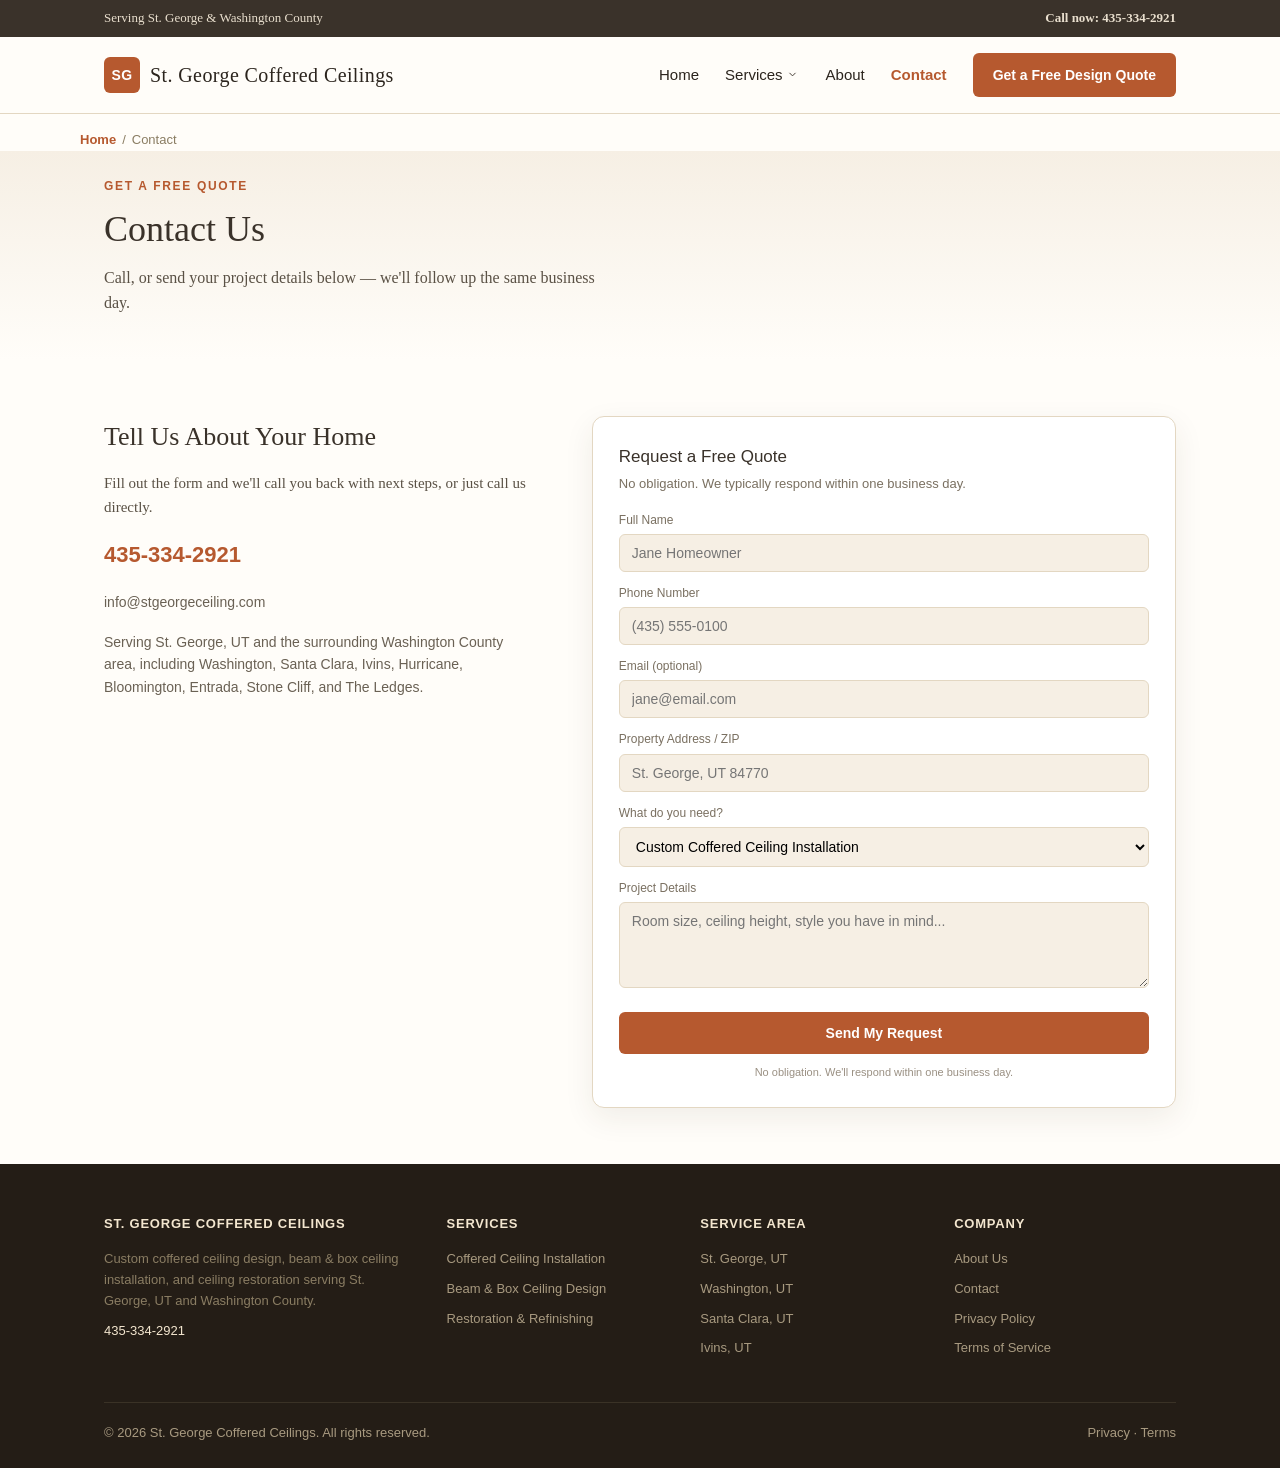
<file: contact/index.html>
<!DOCTYPE html>
<html lang="en">
<head>
<meta charset="UTF-8">
<meta name="viewport" content="width=device-width, initial-scale=1.0">
<meta name="robots" content="index, follow">
<title>Contact St. George Coffered Ceilings | Free Design Quote</title>
<meta name="description" content="Request a free coffered ceiling design quote in St. George, UT. Call or send your project details — we'll respond the same business day.">
<link rel="canonical" href="https://www.stgeorgeceiling.com/contact/">
<link rel="stylesheet" href="/assets/style.css">
<link rel="icon" href="data:image/svg+xml,%3Csvg%20xmlns='http://www.w3.org/2000/svg'%20viewBox='0%200%20100%20100'%3E%3Crect%20width='100'%20height='100'%20rx='16'%20fill='%23b6592f'/%3E%3Ctext%20x='50'%20y='65'%20font-size='42'%20font-family='Georgia,serif'%20fill='white'%20text-anchor='middle'%3ESG%3C/text%3E%3C/svg%3E">
<meta property="og:type" content="website">
<meta property="og:title" content="Contact St. George Coffered Ceilings">
<meta property="og:description" content="Request a free coffered ceiling design quote in St. George, UT. We'll respond the same business day.">
<meta property="og:url" content="https://www.stgeorgeceiling.com/contact/">
<meta property="og:image" content="https://images.unsplash.com/photo-1766445318570-1dc4bf3f5d79?fm=jpg&q=70&w=1600&auto=format&fit=crop">
<meta name="twitter:card" content="summary_large_image">
</head>
<body>

<div class="topbar">
  <div class="wrap">
    <span>Serving St. George &amp; Washington County</span>
    <a href="tel:+14353342921">Call now: 435-334-2921</a>
  </div>
</div>

<header class="site">
  <nav class="wrap" aria-label="Primary">
    <a href="/" class="logo"><span class="mark" aria-hidden="true">SG</span> St. George Coffered Ceilings</a>
    <button class="nav-toggle" type="button" aria-label="Toggle menu" aria-expanded="false" aria-controls="primary-nav">
      <svg viewBox="0 0 24 24" fill="none" stroke="currentColor" stroke-width="1.8" stroke-linecap="round" aria-hidden="true"><path d="M3 6h18M3 12h18M3 18h18"></path></svg>
    </button>
    <div class="navlinks sans" id="primary-nav">
      <a href="/" class="navlink">Home</a>
      <div class="dropdown">
        <a href="/services/">Services</a>
        <button class="dropdown-toggle" type="button" aria-expanded="false" aria-controls="services-menu" aria-label="Toggle services menu">
          <svg class="chev" viewBox="0 0 24 24" fill="none" stroke="currentColor" stroke-width="2" stroke-linecap="round" stroke-linejoin="round" aria-hidden="true"><polyline points="6 9 12 15 18 9"></polyline></svg>
        </button>
        <div class="menu" id="services-menu">
          <a href="/services/custom-coffered-ceiling-installation/">Custom Coffered Ceiling Installation</a>
          <a href="/services/beam-box-ceiling-design/">Beam &amp; Box Ceiling Design</a>
          <a href="/services/ceiling-restoration-refinishing/">Ceiling Restoration &amp; Refinishing</a>
        </div>
      </div>
      <a href="/about/" class="navlink">About</a>
      <a href="/contact/" class="navlink" aria-current="page">Contact</a>
      <a href="/contact/" class="cta-btn">Get a Free Design Quote</a>
    </div>
  </nav>
</header>

<div class="wrap breadcrumb"><a href="/">Home</a><span class="sep">/</span>Contact</div>

<section class="page-hero">
  <div class="wrap">
    <div class="eyebrow">Get a Free Quote</div>
    <h1>Contact Us</h1>
    <p class="lead">Call, or send your project details below — we'll follow up the same business day.</p>
  </div>
</section>

<section>
  <div class="wrap contact-grid">
    <div class="contact-info">
      <h2>Tell Us About Your Home</h2>
      <p>Fill out the form and we'll call you back with next steps, or just call us directly.</p>
      <a href="tel:+14353342921" class="phone-big">435-334-2921</a>
      <p style="font-family:sans-serif;font-size:14px;color:#6a6154;">info@stgeorgeceiling.com</p>
      <p class="areas">Serving St. George, UT and the surrounding Washington County area, including Washington, Santa Clara, Ivins, Hurricane, Bloomington, Entrada, Stone Cliff, and The Ledges.</p>
    </div>
    <div class="quote-card" style="margin-top:0;">
      <h3>Request a Free Quote</h3>
      <p>No obligation. We typically respond within one business day.</p>
      <form id="contactForm" class="lead-form" novalidate>
        <label for="c-name">Full Name</label>
        <input id="c-name" name="name" type="text" placeholder="Jane Homeowner" autocomplete="name" required>

        <label for="c-phone">Phone Number</label>
        <input id="c-phone" name="phone" type="tel" placeholder="(435) 555-0100" autocomplete="tel" required>

        <label for="c-email">Email (optional)</label>
        <input id="c-email" name="email" type="email" placeholder="jane@email.com" autocomplete="email">

        <label for="c-address">Property Address / ZIP</label>
        <input id="c-address" name="address" type="text" placeholder="St. George, UT 84770" autocomplete="postal-code">

        <label for="c-interest">What do you need?</label>
        <select id="c-interest" name="interest">
          <option>Custom Coffered Ceiling Installation</option>
          <option>Beam &amp; Box Ceiling Design</option>
          <option>Ceiling Restoration &amp; Refinishing</option>
          <option>Not sure yet — just want a quote</option>
        </select>

        <label for="c-message">Project Details</label>
        <textarea id="c-message" name="message" rows="4" placeholder="Room size, ceiling height, style you have in mind..."></textarea>

        <button type="submit" class="cta-btn">Send My Request</button>
        <div class="fine">No obligation. We'll respond within one business day.</div>
        <div class="form-status" role="status" aria-live="polite" hidden></div>
      </form>
    </div>
  </div>
</section>

<footer>
  <div class="wrap">
    <div class="foot-grid">
      <div>
        <h5>St. George Coffered Ceilings</h5>
        <p style="color:#8a7d63;">Custom coffered ceiling design, beam &amp; box ceiling installation, and ceiling restoration serving St. George, UT and Washington County.</p>
        <p style="margin-top:10px;color:#f3e6cf;">435-334-2921</p>
      </div>
      <div>
        <h5>Services</h5>
        <a href="/services/custom-coffered-ceiling-installation/">Coffered Ceiling Installation</a>
        <a href="/services/beam-box-ceiling-design/">Beam &amp; Box Ceiling Design</a>
        <a href="/services/ceiling-restoration-refinishing/">Restoration &amp; Refinishing</a>
      </div>
      <div>
        <h5>Service Area</h5>
        <a href="/#service-area">St. George, UT</a>
        <a href="/#service-area">Washington, UT</a>
        <a href="/#service-area">Santa Clara, UT</a>
        <a href="/#service-area">Ivins, UT</a>
      </div>
      <div>
        <h5>Company</h5>
        <a href="/about/">About Us</a>
        <a href="/contact/">Contact</a>
        <a href="/privacy-policy/">Privacy Policy</a>
        <a href="/terms/">Terms of Service</a>
      </div>
    </div>
    <div class="foot-bottom">
      <span>© 2026 St. George Coffered Ceilings. All rights reserved.</span>
      <span>Privacy · Terms</span>
    </div>
  </div>
</footer>

<div class="sticky-call"><a href="tel:+14353342921">Call Now — Free Quote: 435-334-2921</a></div>

<script src="/assets/site.js"></script>
</body>
</html>
</file>
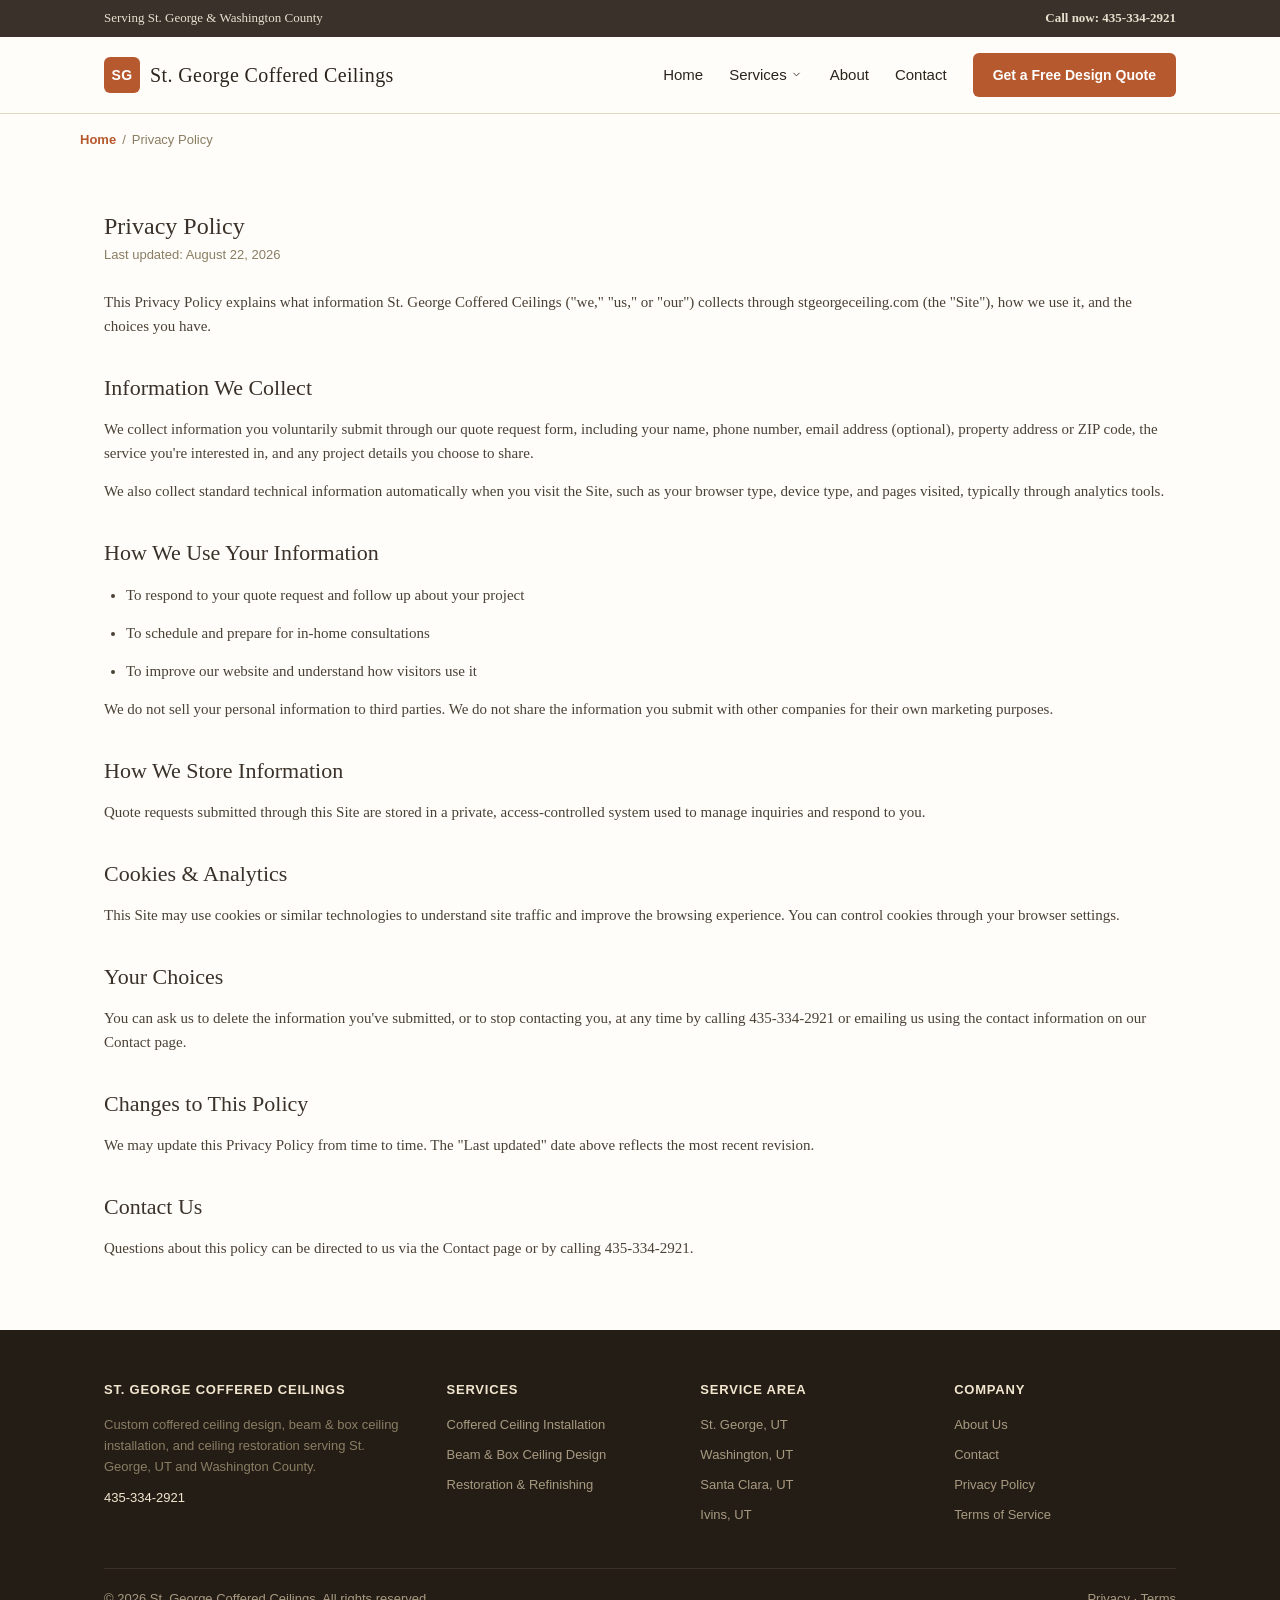
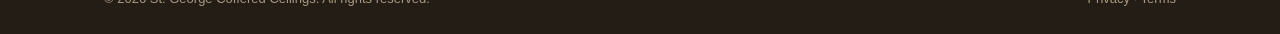
<file: privacy-policy/index.html>
<!DOCTYPE html>
<html lang="en">
<head>
<meta charset="UTF-8">
<meta name="viewport" content="width=device-width, initial-scale=1.0">
<meta name="robots" content="index, follow">
<title>Privacy Policy | St. George Coffered Ceilings</title>
<meta name="description" content="Privacy policy for stgeorgeceiling.com — what information we collect through our quote form and how it's used.">
<link rel="canonical" href="https://www.stgeorgeceiling.com/privacy-policy/">
<link rel="stylesheet" href="/assets/style.css">
<link rel="icon" href="data:image/svg+xml,%3Csvg%20xmlns='http://www.w3.org/2000/svg'%20viewBox='0%200%20100%20100'%3E%3Crect%20width='100'%20height='100'%20rx='16'%20fill='%23b6592f'/%3E%3Ctext%20x='50'%20y='65'%20font-size='42'%20font-family='Georgia,serif'%20fill='white'%20text-anchor='middle'%3ESG%3C/text%3E%3C/svg%3E">
</head>
<body>

<div class="topbar">
  <div class="wrap">
    <span>Serving St. George &amp; Washington County</span>
    <a href="tel:+14353342921">Call now: 435-334-2921</a>
  </div>
</div>

<header class="site">
  <nav class="wrap" aria-label="Primary">
    <a href="/" class="logo"><span class="mark" aria-hidden="true">SG</span> St. George Coffered Ceilings</a>
    <button class="nav-toggle" type="button" aria-label="Toggle menu" aria-expanded="false" aria-controls="primary-nav">
      <svg viewBox="0 0 24 24" fill="none" stroke="currentColor" stroke-width="1.8" stroke-linecap="round" aria-hidden="true"><path d="M3 6h18M3 12h18M3 18h18"></path></svg>
    </button>
    <div class="navlinks sans" id="primary-nav">
      <a href="/" class="navlink">Home</a>
      <div class="dropdown">
        <a href="/services/">Services</a>
        <button class="dropdown-toggle" type="button" aria-expanded="false" aria-controls="services-menu" aria-label="Toggle services menu">
          <svg class="chev" viewBox="0 0 24 24" fill="none" stroke="currentColor" stroke-width="2" stroke-linecap="round" stroke-linejoin="round" aria-hidden="true"><polyline points="6 9 12 15 18 9"></polyline></svg>
        </button>
        <div class="menu" id="services-menu">
          <a href="/services/custom-coffered-ceiling-installation/">Custom Coffered Ceiling Installation</a>
          <a href="/services/beam-box-ceiling-design/">Beam &amp; Box Ceiling Design</a>
          <a href="/services/ceiling-restoration-refinishing/">Ceiling Restoration &amp; Refinishing</a>
        </div>
      </div>
      <a href="/about/" class="navlink">About</a>
      <a href="/contact/" class="navlink">Contact</a>
      <a href="/contact/" class="cta-btn">Get a Free Design Quote</a>
    </div>
  </nav>
</header>

<div class="wrap breadcrumb"><a href="/">Home</a><span class="sep">/</span>Privacy Policy</div>

<section>
  <div class="wrap legal">
    <h1>Privacy Policy</h1>
    <div class="updated">Last updated: August 22, 2026</div>

    <p>This Privacy Policy explains what information St. George Coffered Ceilings ("we," "us," or "our") collects through stgeorgeceiling.com (the "Site"), how we use it, and the choices you have.</p>

    <h2>Information We Collect</h2>
    <p>We collect information you voluntarily submit through our quote request form, including your name, phone number, email address (optional), property address or ZIP code, the service you're interested in, and any project details you choose to share.</p>
    <p>We also collect standard technical information automatically when you visit the Site, such as your browser type, device type, and pages visited, typically through analytics tools.</p>

    <h2>How We Use Your Information</h2>
    <ul>
      <li>To respond to your quote request and follow up about your project</li>
      <li>To schedule and prepare for in-home consultations</li>
      <li>To improve our website and understand how visitors use it</li>
    </ul>
    <p>We do not sell your personal information to third parties. We do not share the information you submit with other companies for their own marketing purposes.</p>

    <h2>How We Store Information</h2>
    <p>Quote requests submitted through this Site are stored in a private, access-controlled system used to manage inquiries and respond to you.</p>

    <h2>Cookies &amp; Analytics</h2>
    <p>This Site may use cookies or similar technologies to understand site traffic and improve the browsing experience. You can control cookies through your browser settings.</p>

    <h2>Your Choices</h2>
    <p>You can ask us to delete the information you've submitted, or to stop contacting you, at any time by calling <a href="tel:+14353342921">435-334-2921</a> or emailing us using the contact information on our <a href="/contact/">Contact page</a>.</p>

    <h2>Changes to This Policy</h2>
    <p>We may update this Privacy Policy from time to time. The "Last updated" date above reflects the most recent revision.</p>

    <h2>Contact Us</h2>
    <p>Questions about this policy can be directed to us via the <a href="/contact/">Contact page</a> or by calling <a href="tel:+14353342921">435-334-2921</a>.</p>
  </div>
</section>

<footer>
  <div class="wrap">
    <div class="foot-grid">
      <div>
        <h5>St. George Coffered Ceilings</h5>
        <p style="color:#8a7d63;">Custom coffered ceiling design, beam &amp; box ceiling installation, and ceiling restoration serving St. George, UT and Washington County.</p>
        <p style="margin-top:10px;color:#f3e6cf;">435-334-2921</p>
      </div>
      <div>
        <h5>Services</h5>
        <a href="/services/custom-coffered-ceiling-installation/">Coffered Ceiling Installation</a>
        <a href="/services/beam-box-ceiling-design/">Beam &amp; Box Ceiling Design</a>
        <a href="/services/ceiling-restoration-refinishing/">Restoration &amp; Refinishing</a>
      </div>
      <div>
        <h5>Service Area</h5>
        <a href="/#service-area">St. George, UT</a>
        <a href="/#service-area">Washington, UT</a>
        <a href="/#service-area">Santa Clara, UT</a>
        <a href="/#service-area">Ivins, UT</a>
      </div>
      <div>
        <h5>Company</h5>
        <a href="/about/">About Us</a>
        <a href="/contact/">Contact</a>
        <a href="/privacy-policy/">Privacy Policy</a>
        <a href="/terms/">Terms of Service</a>
      </div>
    </div>
    <div class="foot-bottom">
      <span>© 2026 St. George Coffered Ceilings. All rights reserved.</span>
      <span>Privacy · Terms</span>
    </div>
  </div>
</footer>

<div class="sticky-call"><a href="tel:+14353342921">Call Now — Free Quote: 435-334-2921</a></div>

<script src="/assets/site.js"></script>
</body>
</html>
</file>
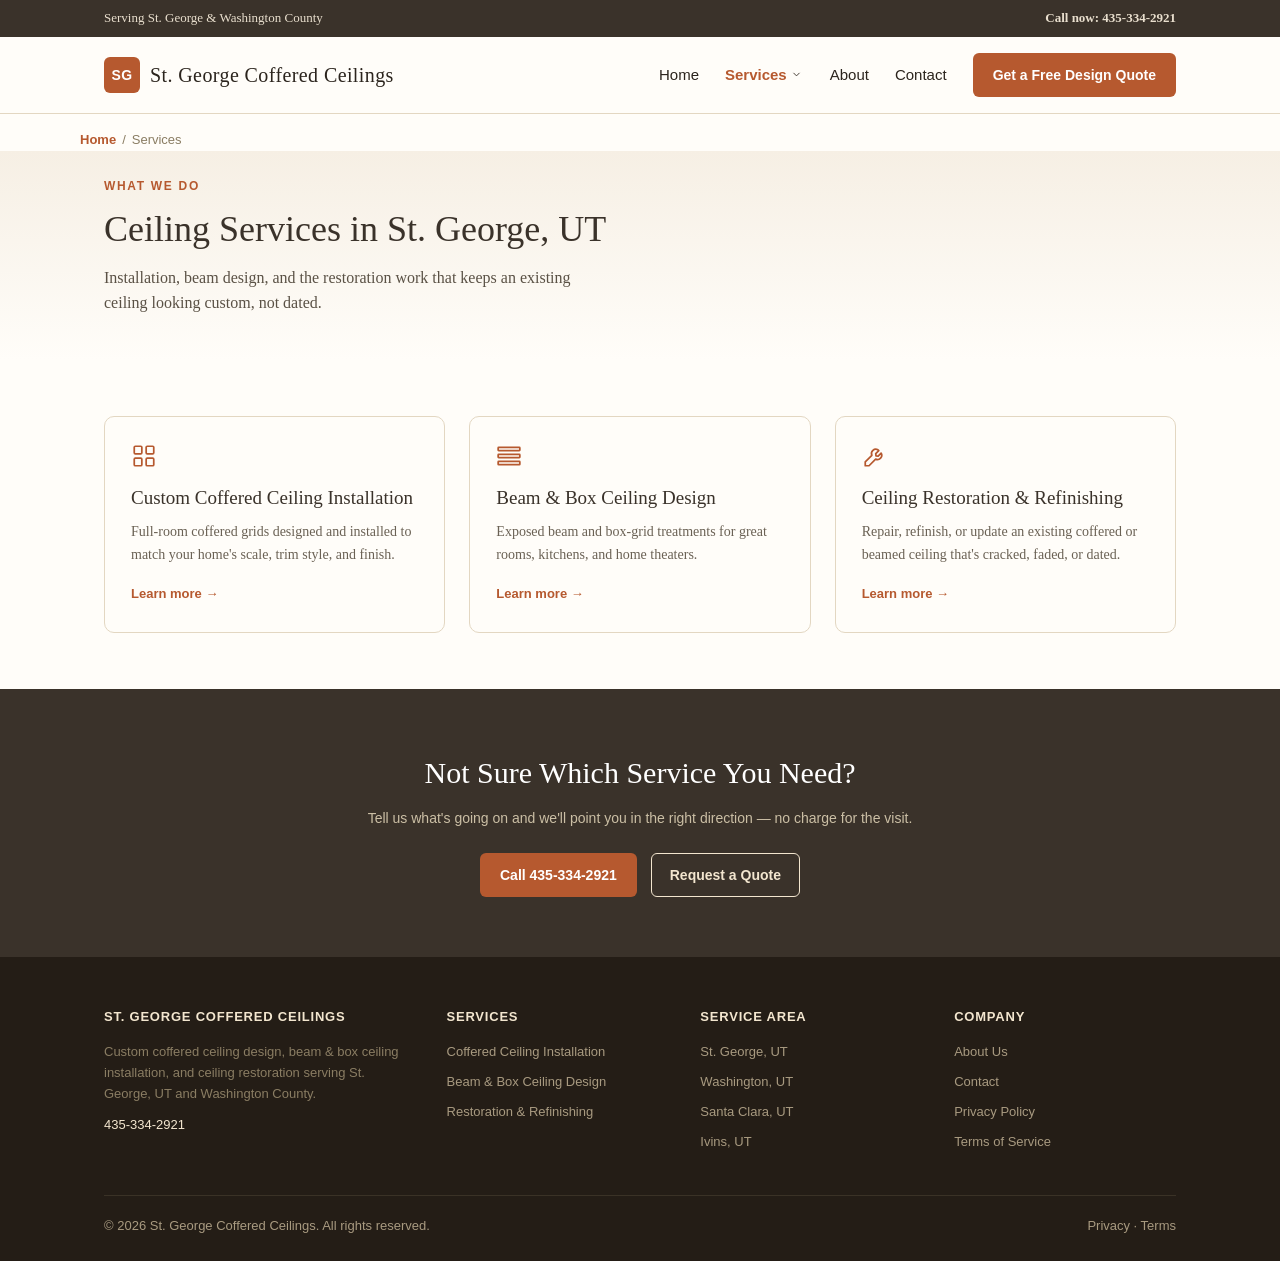
<file: services/index.html>
<!DOCTYPE html>
<html lang="en">
<head>
<meta charset="UTF-8">
<meta name="viewport" content="width=device-width, initial-scale=1.0">
<meta name="robots" content="index, follow">
<title>Coffered &amp; Beam Ceiling Services in St. George, UT | St. George Coffered Ceilings</title>
<meta name="description" content="Custom coffered ceiling installation, beam &amp; box ceiling design, and ceiling restoration in St. George, UT. Free written estimates.">
<link rel="canonical" href="https://www.stgeorgeceiling.com/services/">
<link rel="stylesheet" href="/assets/style.css">
<link rel="icon" href="data:image/svg+xml,%3Csvg%20xmlns='http://www.w3.org/2000/svg'%20viewBox='0%200%20100%20100'%3E%3Crect%20width='100'%20height='100'%20rx='16'%20fill='%23b6592f'/%3E%3Ctext%20x='50'%20y='65'%20font-size='42'%20font-family='Georgia,serif'%20fill='white'%20text-anchor='middle'%3ESG%3C/text%3E%3C/svg%3E">
<meta property="og:type" content="website">
<meta property="og:title" content="Coffered & Beam Ceiling Services in St. George, UT">
<meta property="og:description" content="Custom coffered ceiling installation, beam & box ceiling design, and ceiling restoration in St. George, UT.">
<meta property="og:url" content="https://www.stgeorgeceiling.com/services/">
<meta property="og:image" content="https://images.unsplash.com/photo-1766445318570-1dc4bf3f5d79?fm=jpg&q=70&w=1600&auto=format&fit=crop">
<meta name="twitter:card" content="summary_large_image">
</head>
<body>

<div class="topbar">
  <div class="wrap">
    <span>Serving St. George &amp; Washington County</span>
    <a href="tel:+14353342921">Call now: 435-334-2921</a>
  </div>
</div>

<header class="site">
  <nav class="wrap" aria-label="Primary">
    <a href="/" class="logo"><span class="mark" aria-hidden="true">SG</span> St. George Coffered Ceilings</a>
    <button class="nav-toggle" type="button" aria-label="Toggle menu" aria-expanded="false" aria-controls="primary-nav">
      <svg viewBox="0 0 24 24" fill="none" stroke="currentColor" stroke-width="1.8" stroke-linecap="round" aria-hidden="true"><path d="M3 6h18M3 12h18M3 18h18"></path></svg>
    </button>
    <div class="navlinks sans" id="primary-nav">
      <a href="/" class="navlink">Home</a>
      <div class="dropdown">
        <a href="/services/" aria-current="page">Services</a>
        <button class="dropdown-toggle" type="button" aria-expanded="false" aria-controls="services-menu" aria-label="Toggle services menu">
          <svg class="chev" viewBox="0 0 24 24" fill="none" stroke="currentColor" stroke-width="2" stroke-linecap="round" stroke-linejoin="round" aria-hidden="true"><polyline points="6 9 12 15 18 9"></polyline></svg>
        </button>
        <div class="menu" id="services-menu">
          <a href="/services/custom-coffered-ceiling-installation/">Custom Coffered Ceiling Installation</a>
          <a href="/services/beam-box-ceiling-design/">Beam &amp; Box Ceiling Design</a>
          <a href="/services/ceiling-restoration-refinishing/">Ceiling Restoration &amp; Refinishing</a>
        </div>
      </div>
      <a href="/about/" class="navlink">About</a>
      <a href="/contact/" class="navlink">Contact</a>
      <a href="/contact/" class="cta-btn">Get a Free Design Quote</a>
    </div>
  </nav>
</header>

<div class="wrap breadcrumb"><a href="/">Home</a><span class="sep">/</span>Services</div>

<section class="page-hero">
  <div class="wrap">
    <div class="eyebrow">What We Do</div>
    <h1>Ceiling Services in St. George, UT</h1>
    <p class="lead">Installation, beam design, and the restoration work that keeps an existing ceiling looking custom, not dated.</p>
  </div>
</section>

<section>
  <div class="wrap">
    <div class="cards3">
      <div class="svc-card">
        <div class="ic"><svg class="icon" viewBox="0 0 24 24" fill="none" stroke="currentColor" stroke-width="1.6" stroke-linejoin="round" aria-hidden="true"><rect x="3" y="3" width="7" height="7" rx="1"></rect><rect x="14" y="3" width="7" height="7" rx="1"></rect><rect x="3" y="14" width="7" height="7" rx="1"></rect><rect x="14" y="14" width="7" height="7" rx="1"></rect></svg></div>
        <h3>Custom Coffered Ceiling Installation</h3>
        <p>Full-room coffered grids designed and installed to match your home's scale, trim style, and finish.</p>
        <a href="/services/custom-coffered-ceiling-installation/">Learn more →</a>
      </div>
      <div class="svc-card">
        <div class="ic"><svg class="icon" viewBox="0 0 24 24" fill="none" stroke="currentColor" stroke-width="1.6" stroke-linejoin="round" aria-hidden="true"><rect x="2" y="4" width="20" height="3" rx="0.5"></rect><rect x="2" y="10.5" width="20" height="3" rx="0.5"></rect><rect x="2" y="17" width="20" height="3" rx="0.5"></rect></svg></div>
        <h3>Beam &amp; Box Ceiling Design</h3>
        <p>Exposed beam and box-grid treatments for great rooms, kitchens, and home theaters.</p>
        <a href="/services/beam-box-ceiling-design/">Learn more →</a>
      </div>
      <div class="svc-card">
        <div class="ic"><svg class="icon" viewBox="0 0 24 24" fill="none" stroke="currentColor" stroke-width="1.6" stroke-linecap="round" stroke-linejoin="round" aria-hidden="true"><path d="M14.7 6.3a4 4 0 0 0-5.6 5.1L3 17.5V21h3.5l6.1-6.1a4 4 0 0 0 5.1-5.6l-2.8 2.8-2-.2-.2-2 2.8-2.8z"></path></svg></div>
        <h3>Ceiling Restoration &amp; Refinishing</h3>
        <p>Repair, refinish, or update an existing coffered or beamed ceiling that's cracked, faded, or dated.</p>
        <a href="/services/ceiling-restoration-refinishing/">Learn more →</a>
      </div>
    </div>
  </div>
</section>

<section class="final-cta">
  <div class="wrap">
    <h2>Not Sure Which Service You Need?</h2>
    <p>Tell us what's going on and we'll point you in the right direction — no charge for the visit.</p>
    <div class="ctas">
      <a href="tel:+14353342921" class="cta-btn">Call 435-334-2921</a>
      <a href="/contact/" class="cta-outline">Request a Quote</a>
    </div>
  </div>
</section>

<footer>
  <div class="wrap">
    <div class="foot-grid">
      <div>
        <h5>St. George Coffered Ceilings</h5>
        <p style="color:#8a7d63;">Custom coffered ceiling design, beam &amp; box ceiling installation, and ceiling restoration serving St. George, UT and Washington County.</p>
        <p style="margin-top:10px;color:#f3e6cf;">435-334-2921</p>
      </div>
      <div>
        <h5>Services</h5>
        <a href="/services/custom-coffered-ceiling-installation/">Coffered Ceiling Installation</a>
        <a href="/services/beam-box-ceiling-design/">Beam &amp; Box Ceiling Design</a>
        <a href="/services/ceiling-restoration-refinishing/">Restoration &amp; Refinishing</a>
      </div>
      <div>
        <h5>Service Area</h5>
        <a href="/#service-area">St. George, UT</a>
        <a href="/#service-area">Washington, UT</a>
        <a href="/#service-area">Santa Clara, UT</a>
        <a href="/#service-area">Ivins, UT</a>
      </div>
      <div>
        <h5>Company</h5>
        <a href="/about/">About Us</a>
        <a href="/contact/">Contact</a>
        <a href="/privacy-policy/">Privacy Policy</a>
        <a href="/terms/">Terms of Service</a>
      </div>
    </div>
    <div class="foot-bottom">
      <span>© 2026 St. George Coffered Ceilings. All rights reserved.</span>
      <span>Privacy · Terms</span>
    </div>
  </div>
</footer>

<div class="sticky-call"><a href="tel:+14353342921">Call Now — Free Quote: 435-334-2921</a></div>

<script src="/assets/site.js"></script>
</body>
</html>
</file>
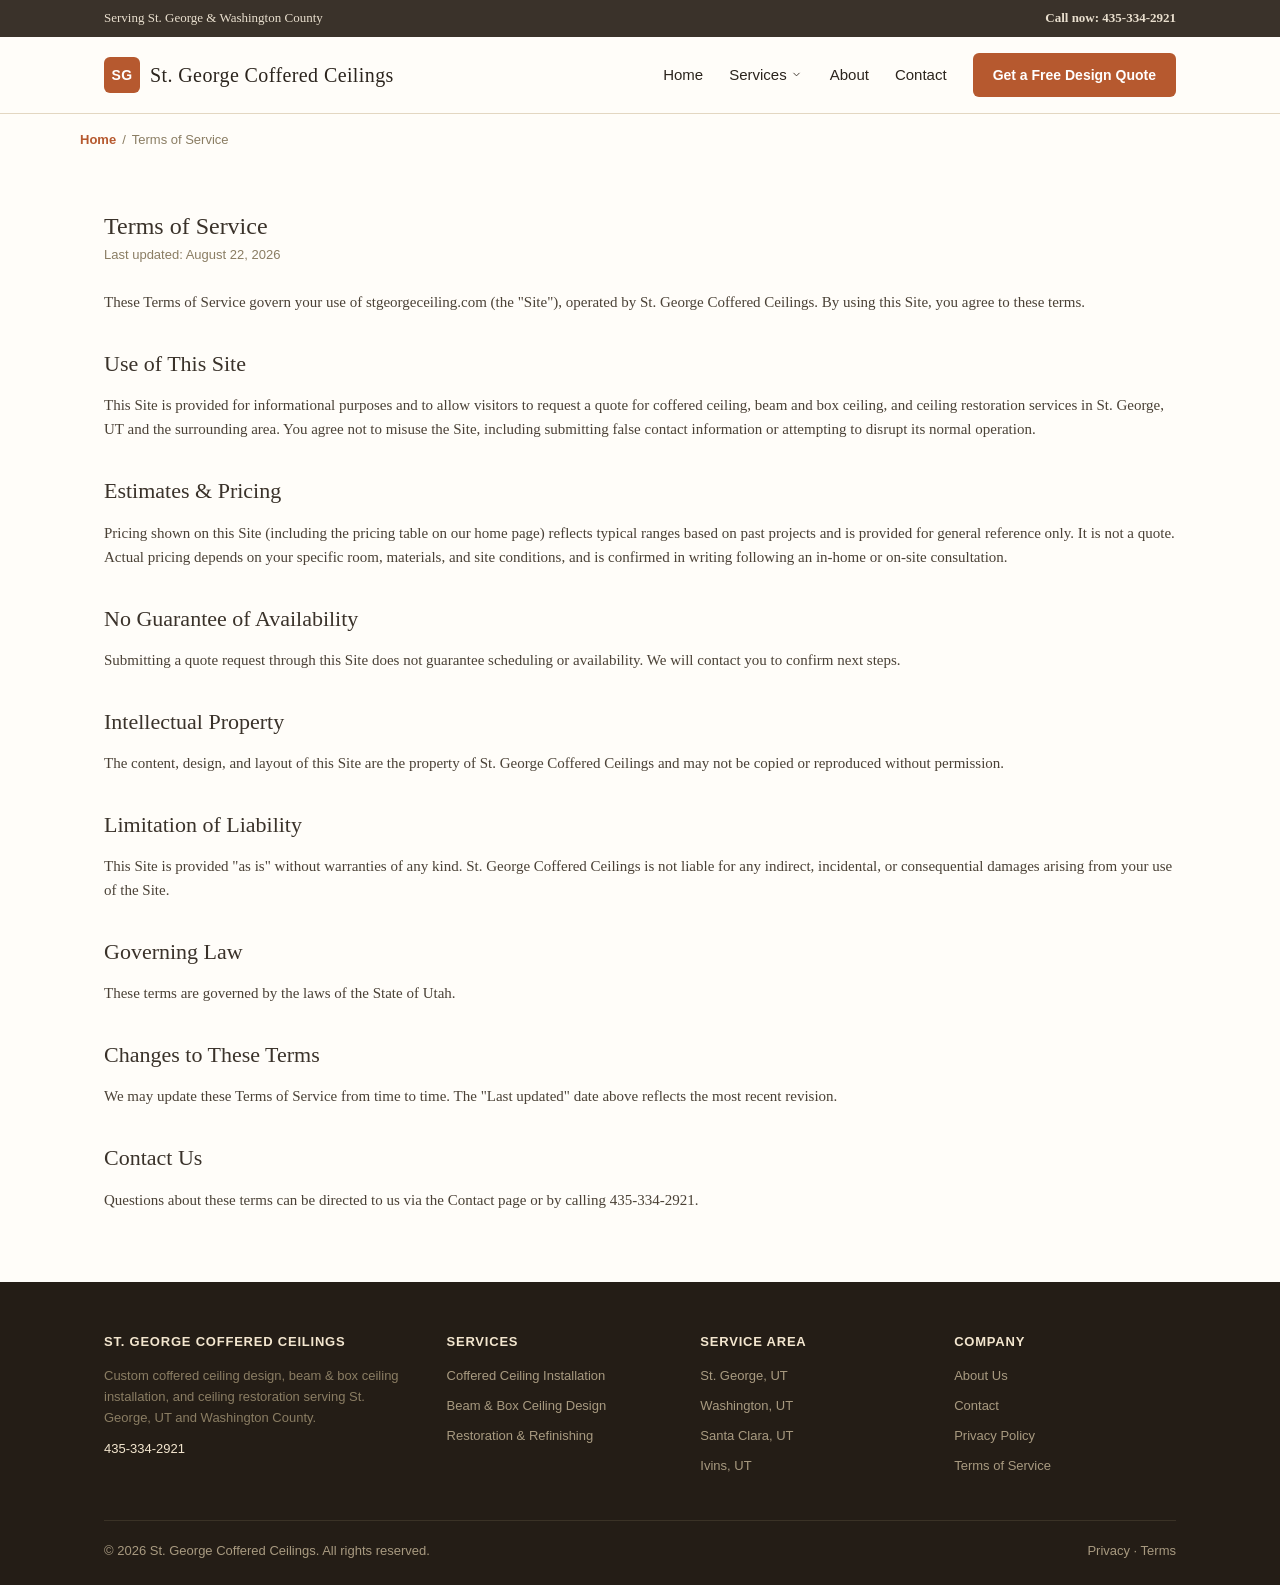
<file: terms/index.html>
<!DOCTYPE html>
<html lang="en">
<head>
<meta charset="UTF-8">
<meta name="viewport" content="width=device-width, initial-scale=1.0">
<meta name="robots" content="index, follow">
<title>Terms of Service | St. George Coffered Ceilings</title>
<meta name="description" content="Terms of service for stgeorgeceiling.com, including estimate and pricing disclaimers.">
<link rel="canonical" href="https://www.stgeorgeceiling.com/terms/">
<link rel="stylesheet" href="/assets/style.css">
<link rel="icon" href="data:image/svg+xml,%3Csvg%20xmlns='http://www.w3.org/2000/svg'%20viewBox='0%200%20100%20100'%3E%3Crect%20width='100'%20height='100'%20rx='16'%20fill='%23b6592f'/%3E%3Ctext%20x='50'%20y='65'%20font-size='42'%20font-family='Georgia,serif'%20fill='white'%20text-anchor='middle'%3ESG%3C/text%3E%3C/svg%3E">
</head>
<body>

<div class="topbar">
  <div class="wrap">
    <span>Serving St. George &amp; Washington County</span>
    <a href="tel:+14353342921">Call now: 435-334-2921</a>
  </div>
</div>

<header class="site">
  <nav class="wrap" aria-label="Primary">
    <a href="/" class="logo"><span class="mark" aria-hidden="true">SG</span> St. George Coffered Ceilings</a>
    <button class="nav-toggle" type="button" aria-label="Toggle menu" aria-expanded="false" aria-controls="primary-nav">
      <svg viewBox="0 0 24 24" fill="none" stroke="currentColor" stroke-width="1.8" stroke-linecap="round" aria-hidden="true"><path d="M3 6h18M3 12h18M3 18h18"></path></svg>
    </button>
    <div class="navlinks sans" id="primary-nav">
      <a href="/" class="navlink">Home</a>
      <div class="dropdown">
        <a href="/services/">Services</a>
        <button class="dropdown-toggle" type="button" aria-expanded="false" aria-controls="services-menu" aria-label="Toggle services menu">
          <svg class="chev" viewBox="0 0 24 24" fill="none" stroke="currentColor" stroke-width="2" stroke-linecap="round" stroke-linejoin="round" aria-hidden="true"><polyline points="6 9 12 15 18 9"></polyline></svg>
        </button>
        <div class="menu" id="services-menu">
          <a href="/services/custom-coffered-ceiling-installation/">Custom Coffered Ceiling Installation</a>
          <a href="/services/beam-box-ceiling-design/">Beam &amp; Box Ceiling Design</a>
          <a href="/services/ceiling-restoration-refinishing/">Ceiling Restoration &amp; Refinishing</a>
        </div>
      </div>
      <a href="/about/" class="navlink">About</a>
      <a href="/contact/" class="navlink">Contact</a>
      <a href="/contact/" class="cta-btn">Get a Free Design Quote</a>
    </div>
  </nav>
</header>

<div class="wrap breadcrumb"><a href="/">Home</a><span class="sep">/</span>Terms of Service</div>

<section>
  <div class="wrap legal">
    <h1>Terms of Service</h1>
    <div class="updated">Last updated: August 22, 2026</div>

    <p>These Terms of Service govern your use of stgeorgeceiling.com (the "Site"), operated by St. George Coffered Ceilings. By using this Site, you agree to these terms.</p>

    <h2>Use of This Site</h2>
    <p>This Site is provided for informational purposes and to allow visitors to request a quote for coffered ceiling, beam and box ceiling, and ceiling restoration services in St. George, UT and the surrounding area. You agree not to misuse the Site, including submitting false contact information or attempting to disrupt its normal operation.</p>

    <h2>Estimates &amp; Pricing</h2>
    <p>Pricing shown on this Site (including the pricing table on our home page) reflects typical ranges based on past projects and is provided for general reference only. It is not a quote. Actual pricing depends on your specific room, materials, and site conditions, and is confirmed in writing following an in-home or on-site consultation.</p>

    <h2>No Guarantee of Availability</h2>
    <p>Submitting a quote request through this Site does not guarantee scheduling or availability. We will contact you to confirm next steps.</p>

    <h2>Intellectual Property</h2>
    <p>The content, design, and layout of this Site are the property of St. George Coffered Ceilings and may not be copied or reproduced without permission.</p>

    <h2>Limitation of Liability</h2>
    <p>This Site is provided "as is" without warranties of any kind. St. George Coffered Ceilings is not liable for any indirect, incidental, or consequential damages arising from your use of the Site.</p>

    <h2>Governing Law</h2>
    <p>These terms are governed by the laws of the State of Utah.</p>

    <h2>Changes to These Terms</h2>
    <p>We may update these Terms of Service from time to time. The "Last updated" date above reflects the most recent revision.</p>

    <h2>Contact Us</h2>
    <p>Questions about these terms can be directed to us via the <a href="/contact/">Contact page</a> or by calling <a href="tel:+14353342921">435-334-2921</a>.</p>
  </div>
</section>

<footer>
  <div class="wrap">
    <div class="foot-grid">
      <div>
        <h5>St. George Coffered Ceilings</h5>
        <p style="color:#8a7d63;">Custom coffered ceiling design, beam &amp; box ceiling installation, and ceiling restoration serving St. George, UT and Washington County.</p>
        <p style="margin-top:10px;color:#f3e6cf;">435-334-2921</p>
      </div>
      <div>
        <h5>Services</h5>
        <a href="/services/custom-coffered-ceiling-installation/">Coffered Ceiling Installation</a>
        <a href="/services/beam-box-ceiling-design/">Beam &amp; Box Ceiling Design</a>
        <a href="/services/ceiling-restoration-refinishing/">Restoration &amp; Refinishing</a>
      </div>
      <div>
        <h5>Service Area</h5>
        <a href="/#service-area">St. George, UT</a>
        <a href="/#service-area">Washington, UT</a>
        <a href="/#service-area">Santa Clara, UT</a>
        <a href="/#service-area">Ivins, UT</a>
      </div>
      <div>
        <h5>Company</h5>
        <a href="/about/">About Us</a>
        <a href="/contact/">Contact</a>
        <a href="/privacy-policy/">Privacy Policy</a>
        <a href="/terms/">Terms of Service</a>
      </div>
    </div>
    <div class="foot-bottom">
      <span>© 2026 St. George Coffered Ceilings. All rights reserved.</span>
      <span>Privacy · Terms</span>
    </div>
  </div>
</footer>

<div class="sticky-call"><a href="tel:+14353342921">Call Now — Free Quote: 435-334-2921</a></div>

<script src="/assets/site.js"></script>
</body>
</html>
</file>
<file: assets/style.css>
/* St. George Coffered Ceilings — shared site styles */
:root{
    --ink:#2b241d;
    --charcoal:#3a322a;
    --sand:#f6efe4;
    --sand-2:#efe4d2;
    --terracotta:#b6592f;
    --terracotta-dark:#9a4423;
    --gold:#b7893f;
    --line:#e3d7c2;
    --white:#fffdf9;
}
*{box-sizing:border-box;margin:0;padding:0;}
body{
    font-family:'Georgia', 'Iowan Old Style', serif;
    color:var(--ink);
    background:var(--white);
    line-height:1.6;
}
h1,h2,h3{font-family:'Georgia', serif; font-weight:normal; color:var(--charcoal);}
a{color:inherit;text-decoration:none;}
img{max-width:100%;}
.sans{font-family:-apple-system,BlinkMacSystemFont,'Segoe UI',Roboto,Helvetica,Arial,sans-serif;}
.wrap{max-width:1120px;margin:0 auto;padding:0 24px;}
.eyebrow{
    text-transform:uppercase;letter-spacing:.14em;font-size:12px;color:var(--terracotta);
    font-family:-apple-system,BlinkMacSystemFont,'Segoe UI',Roboto,sans-serif;font-weight:600;
}

/* Top bar */
.topbar{background:var(--charcoal);color:#e9dfce;font-size:13px;}
.topbar .wrap{display:flex;justify-content:space-between;align-items:center;padding:8px 24px;}
.topbar a{font-weight:600;}

/* Nav */
header.site{background:var(--white);border-bottom:1px solid var(--line);position:sticky;top:0;z-index:50;}
nav.wrap{display:flex;align-items:center;justify-content:space-between;padding:16px 24px;position:relative;}
.logo{font-size:20px;letter-spacing:.02em;display:flex;align-items:center;gap:10px;}
.logo .mark{width:36px;height:36px;border-radius:6px;background:var(--terracotta);color:#fff;display:flex;align-items:center;justify-content:center;font-family:sans-serif;font-weight:700;font-size:14px;flex-shrink:0;}
.navlinks{display:flex;gap:26px;align-items:center;font-size:15px;}
.navlinks > a.navlink{padding:4px 0;}
.navlinks > a.navlink[aria-current="page"]{color:var(--terracotta);font-weight:700;}

.dropdown{position:relative;display:flex;align-items:center;gap:2px;}
.dropdown > a{padding:4px 0;}
.dropdown > a[aria-current="page"]{color:var(--terracotta);font-weight:700;}
.dropdown-toggle{background:none;border:none;cursor:pointer;color:var(--charcoal);padding:6px 2px;display:flex;align-items:center;}
.dropdown-toggle .chev{width:11px;height:11px;transition:transform .15s ease;}
.dropdown-toggle[aria-expanded="true"] .chev{transform:rotate(180deg);}
.dropdown .menu{display:none;position:absolute;top:130%;left:0;background:#fff;border:1px solid var(--line);border-radius:8px;box-shadow:0 12px 30px rgba(0,0,0,.08);min-width:270px;padding:8px;z-index:60;}
.dropdown:hover .menu,
.dropdown:focus-within .menu,
.dropdown .menu.open{display:block;}
.dropdown .menu a{display:block;padding:10px 12px;border-radius:6px;font-size:14px;}
.dropdown .menu a:hover, .dropdown .menu a:focus{background:var(--sand);}
.dropdown .menu a[aria-current="page"]{color:var(--terracotta);font-weight:700;}

.cta-btn{background:var(--terracotta);color:#fff;padding:11px 20px;border-radius:6px;font-size:14px;font-weight:600;font-family:sans-serif;white-space:nowrap;border:none;cursor:pointer;display:inline-block;}
.cta-btn:hover{background:var(--terracotta-dark);}
.cta-btn:disabled{opacity:.65;cursor:not-allowed;}
.cta-outline{border:1.5px solid var(--charcoal);color:var(--charcoal);padding:10px 18px;border-radius:6px;font-size:14px;font-weight:600;font-family:sans-serif;display:inline-block;}

.nav-toggle{display:none;background:none;border:1px solid var(--line);border-radius:6px;padding:8px;cursor:pointer;}
.nav-toggle svg{width:22px;height:22px;color:var(--charcoal);display:block;}

/* Icons */
.icon{width:26px;height:26px;color:var(--terracotta);display:block;}
.icon-sm{width:20px;height:20px;}

/* Breadcrumb */
.breadcrumb{padding:16px 0 0;font-family:sans-serif;font-size:13px;color:#8a7d63;}
.breadcrumb a{color:var(--terracotta);font-weight:600;}
.breadcrumb .sep{margin:0 6px;}

/* Hero (home) */
.hero{background:linear-gradient(180deg,var(--sand) 0%, var(--white) 100%);padding:64px 0 40px;}
.hero-grid{display:grid;grid-template-columns:1.1fr .9fr;gap:56px;align-items:start;}
.hero h1{font-size:42px;line-height:1.15;margin:14px 0 18px;}
.hero p.lead{font-size:17px;color:#5a5145;max-width:56ch;}
.badges{display:flex;gap:22px;margin:22px 0 26px;font-family:sans-serif;font-size:13px;color:var(--charcoal);flex-wrap:wrap;}
.badges span{display:flex;align-items:center;gap:6px;}
.badges span:before{content:"✓";color:var(--terracotta);font-weight:700;}
.hero-ctas{display:flex;gap:14px;flex-wrap:wrap;}

.coffer-art{width:100%;aspect-ratio:4/3;border-radius:10px;background:var(--charcoal);position:relative;overflow:hidden;box-shadow:0 20px 50px rgba(60,45,25,.25);}
.coffer-grid{position:absolute;inset:14px;display:grid;grid-template-columns:repeat(3,1fr);grid-template-rows:repeat(3,1fr);gap:10px;}
.coffer-cell{background:linear-gradient(160deg,#5b4630,#3a2c1c);border:3px solid #caa568;border-radius:3px;box-shadow:inset 0 0 18px rgba(0,0,0,.55);}
.coffer-caption{position:absolute;bottom:0;left:0;right:0;background:rgba(20,15,8,.72);color:#f3e6cf;font-family:sans-serif;font-size:11px;letter-spacing:.06em;text-align:center;padding:8px;text-transform:uppercase;}

/* Page hero (interior pages) */
.page-hero{background:linear-gradient(180deg,var(--sand) 0%, var(--white) 100%);padding:20px 0 44px;}
.page-hero .eyebrow{margin-top:6px;}
.page-hero h1{font-size:36px;line-height:1.18;margin:12px 0 14px;}
.page-hero p.lead{font-size:16px;color:#5a5145;max-width:64ch;}

/* Real photo panels */
.photo-panel{width:100%;border-radius:10px;overflow:hidden;box-shadow:0 20px 50px rgba(60,45,25,.18);background:var(--sand-2);}
.photo-panel img{width:100%;height:100%;object-fit:cover;display:block;}
.why-photo, .most-req-photo{aspect-ratio:4/3;}
.market-photo, .wide-photo{aspect-ratio:16/9;}

/* Quote card / forms */
.quote-card{background:#fff;border:1px solid var(--line);border-radius:12px;padding:26px;box-shadow:0 10px 30px rgba(60,45,25,.08);font-family:sans-serif;margin-top:24px;}
.quote-card h3{font-family:sans-serif;font-size:17px;margin-bottom:4px;}
.quote-card p{font-size:13px;color:#7a7061;margin-bottom:16px;}
.quote-card label{display:block;font-size:12px;color:#7a7061;margin:12px 0 4px;}
.quote-card input, .quote-card select, .quote-card textarea{
    width:100%;padding:10px 12px;border:1px solid var(--line);border-radius:6px;font-size:14px;font-family:sans-serif;background:var(--sand);
}
.quote-card input:focus, .quote-card select:focus, .quote-card textarea:focus{outline:2px solid var(--terracotta);outline-offset:1px;}
.quote-card button{width:100%;margin-top:16px;background:var(--terracotta);color:#fff;border:none;padding:13px;border-radius:6px;font-weight:700;font-size:14px;cursor:pointer;}
.quote-card button:hover{background:var(--terracotta-dark);}
.quote-card .fine{font-size:11px;color:#9a9083;text-align:center;margin-top:10px;}
.form-status{margin-top:14px;font-size:13px;font-family:sans-serif;border-radius:6px;padding:10px 12px;line-height:1.4;}
.form-status.success{background:#e7f3ec;color:#1f6f4a;}
.form-status.error{background:#fbe9e4;color:#9a4423;}
.form-status[hidden]{display:none;}

/* Trust / value cards */
.trust{padding:50px 0;}
.trust-grid{display:grid;grid-template-columns:repeat(4,1fr);gap:22px;}
.trust-card{background:var(--sand);border-radius:10px;padding:22px;}
.trust-card .ic{margin-bottom:12px;}
.trust-card h4{font-size:16px;margin-bottom:6px;}
.trust-card p{font-size:13px;color:#6a6154;font-family:sans-serif;}

/* Section generic */
section{padding:56px 0;}
section.alt{background:var(--sand);}
.section-head{margin-bottom:30px;}
.section-head h2{font-size:30px;margin-top:6px;}
.two-col{display:grid;grid-template-columns:1fr 1fr;gap:56px;align-items:center;}
.two-col ul{margin-top:16px;padding-left:0;list-style:none;}
.two-col ul li{font-size:15px;margin-bottom:10px;padding-left:26px;position:relative;color:#4a4136;}
.two-col ul li:before{content:"—";position:absolute;left:0;color:var(--terracotta);font-weight:700;}

.check-list{margin-top:18px;padding-left:0;list-style:none;}
.check-list li{font-size:15px;margin-bottom:12px;padding-left:28px;position:relative;color:#4a4136;}
.check-list li:before{content:"✓";position:absolute;left:0;top:0;color:var(--terracotta);font-weight:700;}

.cards3{display:grid;grid-template-columns:repeat(3,1fr);gap:24px;}
.svc-card{border:1px solid var(--line);border-radius:10px;padding:26px;}
.svc-card .ic{margin-bottom:14px;}
.svc-card h3{font-size:19px;margin-bottom:8px;}
.svc-card p{font-size:14px;color:#6a6154;margin-bottom:14px;}
.svc-card a{font-family:sans-serif;font-size:13px;font-weight:700;color:var(--terracotta);}

.material-grid{display:grid;grid-template-columns:repeat(3,1fr);gap:20px;margin-top:18px;}
.material-card{border:1px solid var(--line);border-radius:10px;padding:20px;background:var(--sand);}
.material-card h4{font-size:16px;margin-bottom:8px;}
.material-card p{font-size:13px;color:#6a6154;font-family:sans-serif;}

table.pricing{width:100%;border-collapse:collapse;font-family:sans-serif;font-size:14px;margin-top:10px;}
table.pricing th{text-align:left;background:var(--charcoal);color:#f3e6cf;padding:12px 14px;font-size:13px;text-transform:uppercase;letter-spacing:.04em;}
table.pricing td{padding:14px;border-bottom:1px solid var(--line);vertical-align:top;}
table.pricing tr:nth-child(even) td{background:var(--sand);}
.price-note{font-size:12px;color:#8a8071;margin-top:12px;font-family:sans-serif;}

.steps{counter-reset:step;}
.step{display:flex;gap:20px;padding:20px 0;border-bottom:1px solid var(--line);}
.step:last-child{border-bottom:none;}
.step .num{counter-increment:step;width:38px;height:38px;border-radius:50%;background:var(--terracotta);color:#fff;display:flex;align-items:center;justify-content:center;font-family:sans-serif;font-weight:700;flex-shrink:0;}
.step .num::before{content:counter(step);}
.step h4{font-size:17px;margin-bottom:4px;}
.step p{font-size:14px;color:#6a6154;font-family:sans-serif;}

.area-list{display:flex;flex-wrap:wrap;gap:12px;margin-top:16px;font-family:sans-serif;font-size:14px;}
.area-list span{background:var(--sand);border:1px solid var(--line);padding:8px 14px;border-radius:20px;}

.faq-item{border-bottom:1px solid var(--line);padding:20px 0;}
.faq-item h4{font-size:16px;margin-bottom:8px;}
.faq-item p{font-size:14px;color:#6a6154;font-family:sans-serif;}

.final-cta{background:var(--charcoal);color:#f3e6cf;text-align:center;padding:60px 0;}
.final-cta h2{color:#fff;font-size:30px;margin-bottom:10px;}
.final-cta p{font-family:sans-serif;font-size:14px;color:#cbbfa5;margin-bottom:24px;}
.final-cta .ctas{display:flex;justify-content:center;gap:14px;flex-wrap:wrap;}
.final-cta .cta-outline{border-color:#f3e6cf;color:#f3e6cf;}

/* Contact page */
.contact-grid{display:grid;grid-template-columns:.85fr 1.15fr;gap:56px;align-items:start;}
.contact-info h2{font-size:26px;margin-bottom:14px;}
.contact-info p{font-size:15px;color:#5a5145;margin-bottom:18px;}
.contact-info .phone-big{font-family:sans-serif;font-size:22px;font-weight:700;color:var(--terracotta);margin-bottom:18px;display:inline-block;}
.contact-info .areas{font-family:sans-serif;font-size:14px;color:#6a6154;}

/* Legal pages */
.legal p, .legal li{font-size:15px;color:#4a4136;margin-bottom:14px;}
.legal h2{font-size:22px;margin:32px 0 12px;}
.legal ul{padding-left:22px;margin-bottom:14px;}
.legal .updated{font-family:sans-serif;font-size:13px;color:#8a7d63;margin-bottom:24px;}

footer{background:#241d16;color:#a89a80;padding:50px 0 24px;font-family:sans-serif;font-size:13px;}
.foot-grid{display:grid;grid-template-columns:1.4fr 1fr 1fr 1fr;gap:32px;margin-bottom:34px;}
.foot-grid h5{color:#f3e6cf;font-size:13px;text-transform:uppercase;letter-spacing:.06em;margin-bottom:14px;}
.foot-grid a{display:block;margin-bottom:9px;}
.foot-bottom{border-top:1px solid #3a3226;padding-top:20px;display:flex;justify-content:space-between;flex-wrap:wrap;gap:10px;}

.sticky-call{position:fixed;bottom:0;left:0;right:0;background:var(--terracotta);color:#fff;text-align:center;padding:12px;font-family:sans-serif;font-weight:700;display:none;z-index:60;}

.sr-only{position:absolute;width:1px;height:1px;padding:0;margin:-1px;overflow:hidden;clip:rect(0,0,0,0);white-space:nowrap;border:0;}

@media(max-width:900px){
    .hero-grid, .two-col, .foot-grid, .contact-grid{grid-template-columns:1fr;}
    .trust-grid, .cards3, .material-grid{grid-template-columns:1fr 1fr;}
    .sticky-call{display:block;}
    body{padding-bottom:48px;}
    .nav-toggle{display:flex;align-items:center;justify-content:center;}
    .navlinks{
          display:none;position:absolute;top:100%;left:0;right:0;background:#fff;border-bottom:1px solid var(--line);
          flex-direction:column;align-items:stretch;gap:0;padding:8px 24px 16px;box-shadow:0 12px 24px rgba(0,0,0,.06);
    }
    .navlinks.open{display:flex;}
    .navlinks > a.navlink, .navlinks .cta-btn{padding:12px 0;border-bottom:1px solid var(--line);border-radius:0;text-align:left;}
    .navlinks .cta-btn{background:none;color:var(--terracotta);font-weight:700;}
    .dropdown{flex-direction:column;align-items:stretch;}
    .dropdown > a{padding:12px 0;border-bottom:1px solid var(--line);flex:1;}
    .dropdown-toggle{position:absolute;right:0;top:2px;padding:12px 4px;}
    .dropdown .menu{position:static;display:none;box-shadow:none;border:none;padding:0 0 0 14px;min-width:0;}
    .dropdown .menu.open{display:block;}
}
@media(max-width:600px){
    .trust-grid, .cards3, .material-grid{grid-template-columns:1fr;}
    .hero h1{font-size:32px;}
    .page-hero h1{font-size:28px;}
}
</file>
